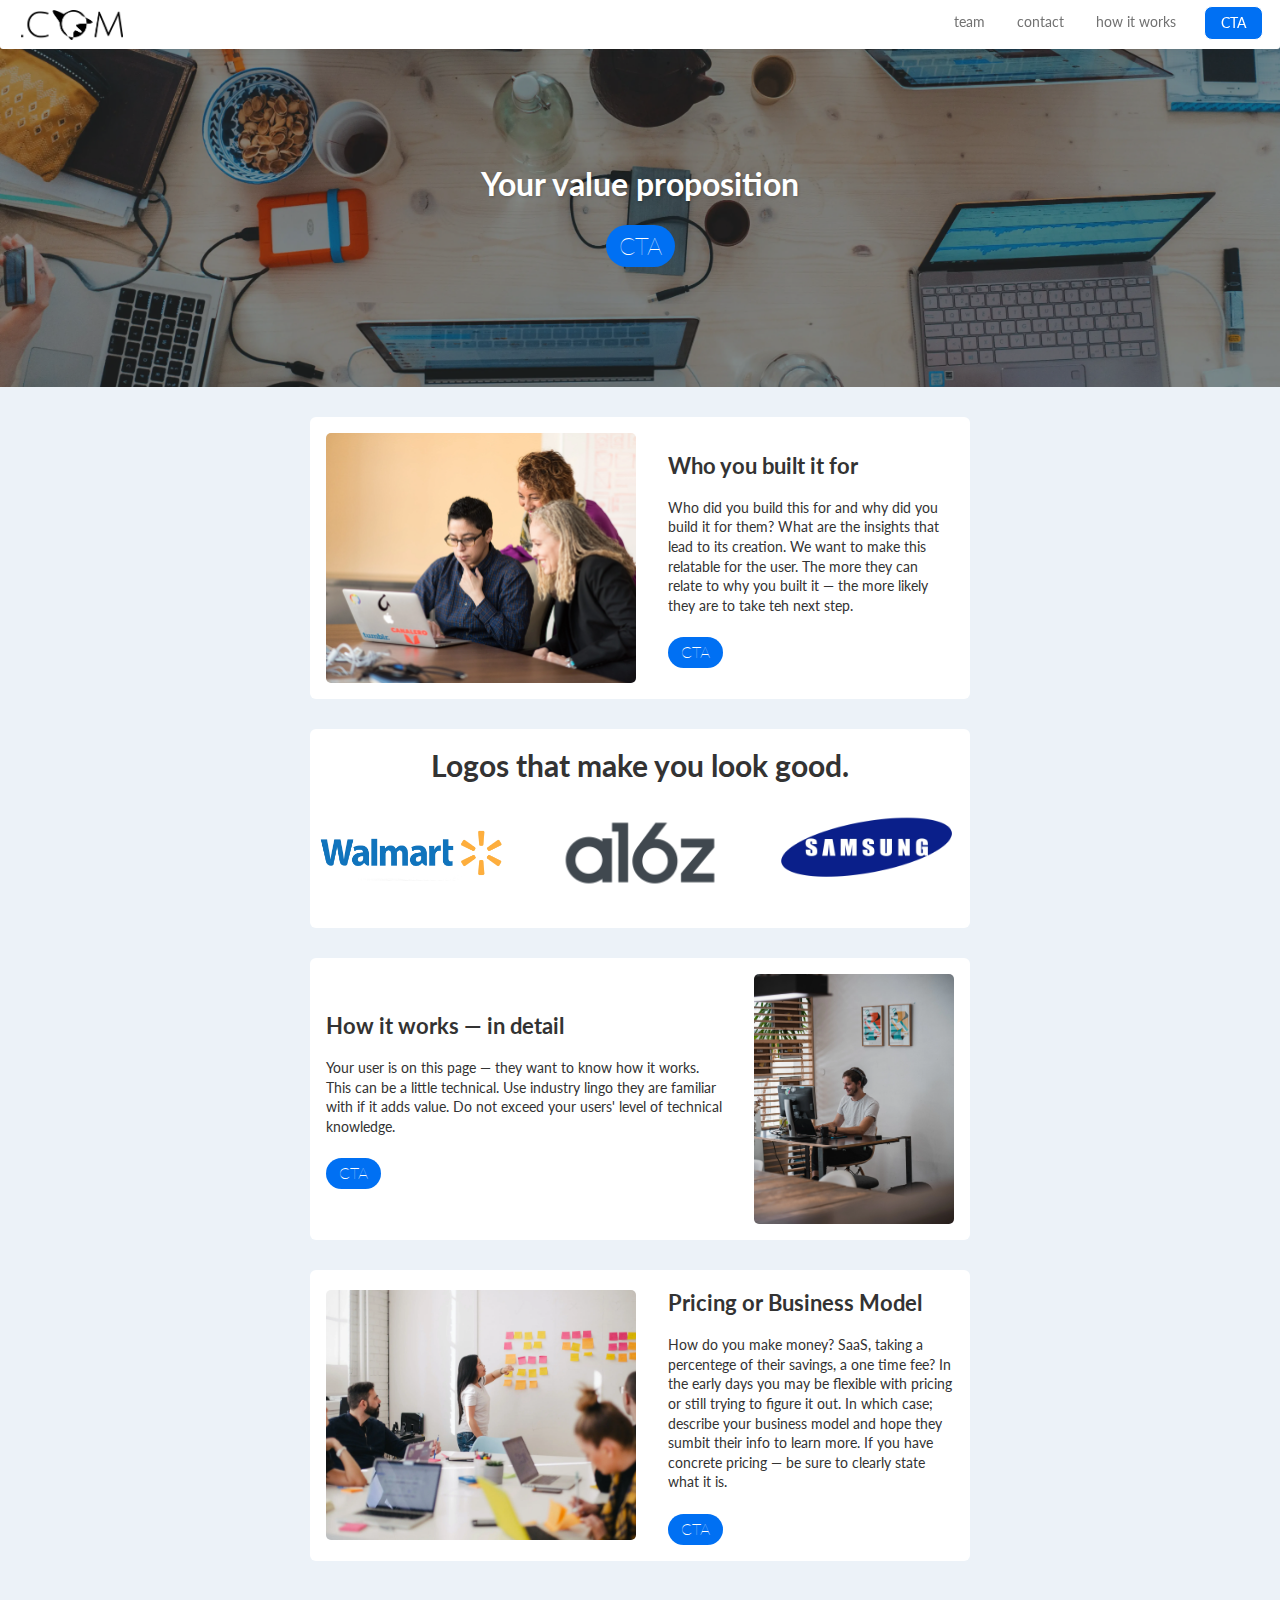
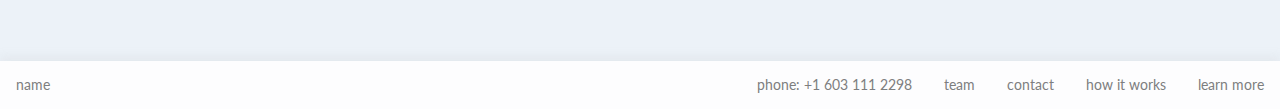
<file: how-it-works.html>
<html>
  <head>
    <meta charset="utf-8" />
    <meta http-equiv="X-UA-Compatible" content="IE=edge" />
    <meta name="viewport" content="width=device-width" />
    <title>Free SAAS Lander — How It Works</title>
    <link rel="icon" type="image/x-icon" href="logos/favicon.ico">

    <!-- Put an Inspectlet code snippet here -->

    <!-- Inspectlet end -->

    <!-- Put a Google Analytics code snippet here -->

    <!-- Google Analytics tag vend-->

    <!-- Put a Google Optimize code snippet here -->

    <!-- Google Optimize tag end-->

    <link rel="stylesheet" href="https://maxcdn.bootstrapcdn.com/bootstrap/3.2.0/css/bootstrap.min.css"/>
    <link rel="stylesheet" href="css/style.css" />
  </head>

  <body>

    <!-- Navbar CSS can be found in the file "navbar"-->
    <div class="navbar">
      <ul>
        <li id="logo"><a href="index.html"><img src="logos/logo.seethrough.webp" id="logo" /></a></li>
        <li><a href="learn-more.html" id="navbar-learn">CTA</a></li>
        <li><a href="how-it-works.html">how it works</a></li>
        <li><a href="learn-more.html">contact</a></li>
        <li><a href="team.html">team</a></li>
      </ul>
    </div>

    <!-- banner CSS can be found in the file "banner"-->
    <div
      class="banner"
      style="
        background-image: linear-gradient(
            rgba(0, 0, 0, 0.4),
            rgba(0, 0, 0, 0.4)
          ),
          url(banner_images/marvin-meyer-SYTO3xs06fU-unsplash.webp);
      "
    >
      <div class="container">
        <h1>
          Your value proposition
        </h1>
        <button class="button-banner no-dec">
          <a class="no-dec" href="learn-more.html">CTA</a>
        </button>
      </div>
    </div>

    <!-- landing-page-grid CSS can be found in the file "landing-page-grid"-->
    <div class="landing-page-grid">

      <!-- card-product CSS can be found in the file "card"-->
      <div class="card-product">
        <img
          src="webp conversions/christina-wocintechchat-com-NDoVgcS_lZM-unsplash.webp"
        />
        <div class="card-product-infos">
          <h2>Who you built it for</h2>
          <p>
            Who did you build this for and why did you build it for them?
            What are the insights that lead to its creation. We want to 
            make this relatable for the user. The more they can relate to why
            you built it — the more likely they are to take teh next step. 
          </p>
          <button class="btn-medium">
            <a href="learn-more.html">CTA</a>
          </button>
        </div>
      </div>

      <!-- logo-card CSS can be found in the file "logo-card"-->
      <div class="logo-card">
        <div class="logo-card-infos logo-card-center">
          <h2>Logos that make you look good.</h2>
        </div>
        <div class="logo-grid">
         <img src="webp conversions/walmart.webp" />
          <img src="webp conversions/a16z.webp" />
          <img src="webp conversions/samsung.webp" />
        </div>
      </div>

      <div class="card-product">
        <div class="card-product-infos">
          <h2>How it works — in detail</h2>
          <p>
            Your user is on this page — they want to know how it works. This can
            be a little technical. Use industry lingo they are familiar with if
            it adds value. Do not exceed your users' level of technical
            knowledge.
          </p>
          <button class="btn-medium">
            <a href="learn-more.html">CTA</a>
          </button>
        </div>
        <img
          src="webp conversions/the-9th-coworking-kdRggDmQGI4-unsplash.webp"
        />
      </div>

      <div class="card-product">
        <img
          src="webp conversions/jason-goodman-Oalh2MojUuk-unsplash.webp"
        />
        <div class="card-product-infos">
          <h2>Pricing or Business Model</h2>
          <p>
            How do you make money? SaaS, taking a percentege of their savings, a
            one time fee? In the early days you may be flexible with
            pricing or still trying to figure it out. In which case; describe your 
            business model and hope they sumbit their info to learn more. If you 
            have concrete pricing — be sure to clearly state what it is. 
          </p>
          <button class="btn-medium">
            <a href="learn-more.html">CTA</a>
          </button>
        </div>
      </div>

    </div>
    
    <!-- footer CSS can be found in the file "footer"-->
    <div class="footer">
      <ul>
        <li id="footer-logo"><a href="index.html">name</a></li>
        <li><a href="learn-more.html">learn more</a></li>
        <li><a href="how-it-works.html">how it works</a></li>
        <li><a href="learn-more.html">contact</a></li>
        <li><a href="team.html">team</a></li>
        <li><a href="tel:6031112298">phone: +1 603 111 2298</a></li>
      </ul>
    </div>
  </body>
</html>
</file>
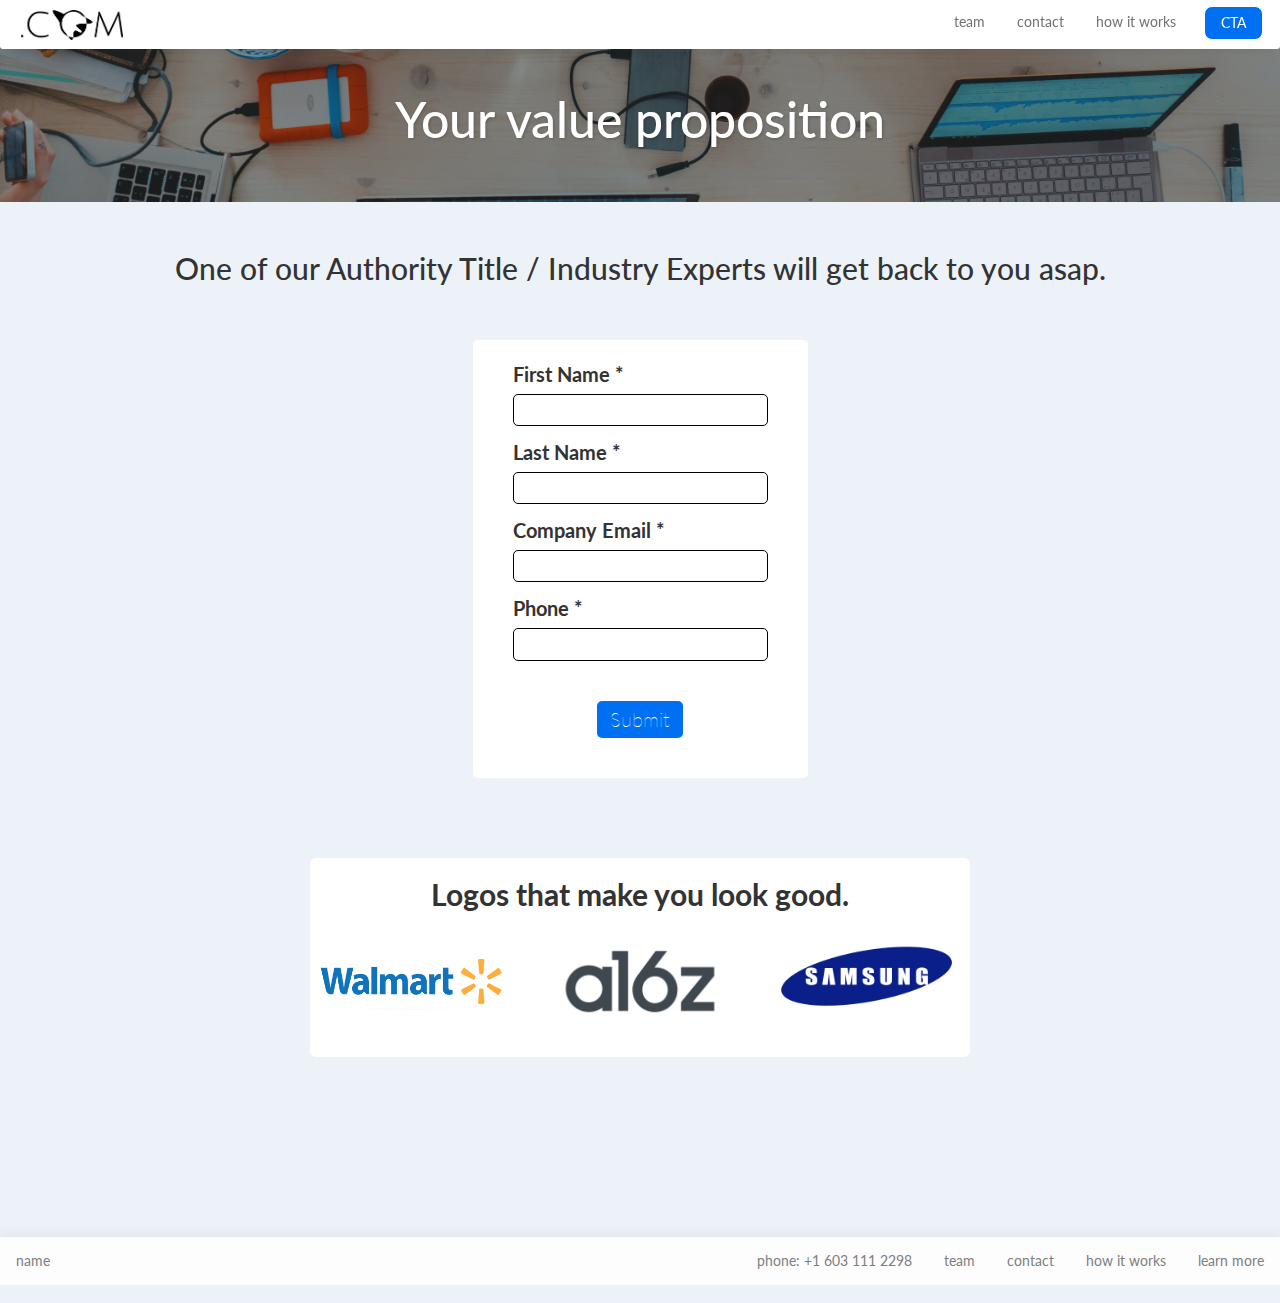
<file: learn-more.html>
<html>
  <head>
    <meta charset="utf-8" />
    <meta http-equiv="X-UA-Compatible" content="IE=edge" />
    <meta name="viewport" content="width=device-width" />
    <title>Free SAAS Lander — Learn More</title>
    <link rel="icon" type="image/x-icon" href="logos/favicon.ico">

    <!-- Put an Inspectlet code snippet here -->

    <!-- Inspectlet end-->

    <!-- Put a Google Analytics code snippet here -->

    <!-- Google Analytics tag end-->
      
    <!-- Put a Google Optimize code snippet here -->

    <!-- Google Optimize tag end-->

    <link rel="stylesheet" href="https://maxcdn.bootstrapcdn.com/bootstrap/3.2.0/css/bootstrap.min.css"/>
    <link rel="stylesheet" href="css/style.css" />
  </head>

  <body>

    <!-- navbar CSS can be found in the file "navbar"-->
    <div class="navbar">
      <ul>
        <li id="logo"><a href="index.html"><img src="logos/logo.seethrough.webp" id="logo" /></a></li>
        <li><a href="learn-more.html" id="navbar-learn">CTA</a></li>
        <li><a href="how-it-works.html">how it works</a></li>
        <li><a href="learn-more.html">contact</a></li>
        <li><a href="team.html">team</a></li>
      </ul>
    </div>

    <!-- banner-3 CSS can be found in the file "banner"-->
    <div
      class="banner-3"
      style="
        background-image: linear-gradient(
            rgba(0, 0, 0, 0.4),
            rgba(0, 0, 0, 0.4)
          ),
          url(banner_images/marvin-meyer-SYTO3xs06fU-unsplash.webp);">

      <div class="container">
        <h1>Your value proposition</h1>
      </div>
    </div>

    <!-- landing-page-grid CSS can be found in the file "landing-page-grid"-->
    <div class="landing-page-grid">
      <h3 class="form-card-header">
        One of our Authority Title / Industry Experts will get back to you asap.
      </h3>

      <!-- all form related css can be found in the file "form-style"-->
      <div class="form-card">
        <form
          method="POST"
          action="https://script.google.com/macros/s/AKfycbwH2nmhpyEvltzP8KFR-GFFek1V8VQxrSAIVTeIEKO3SwYg0A1AZIEpTn_0ynW1PM_YVQ/exec"
        >
          <label for="fname">First Name *</label><br />
          <input type="text" id="fname" name="fname" required /><br />
          <label for="lname">Last Name *</label><br />
          <input type="text" id="lname" name="lname" required /><br />
          <label for="email">Company Email *</label><br />
          <input type="email" id="email" name="email" required /><br />
          <label for="phone">Phone *</label><br />
          <input type="tel" id="phone" name="phone" required /><br /><br />
          <input type="submit" value="Submit" class="btn-form-card" /><br />
        </form>
      </div>

      <br/>


      <!-- Uncomment the code below for third party form injection -->
      <!-- <div class="form-card-third-party"> -->
        <!-- Hubspot Form injection open -->
        <!-- Hubspot Form injection close -->
      <!-- </div> -->

      <!-- logo-card CSS can be found in the file "logo-card"-->
      <div class="logo-card">
        <div class="logo-card-infos logo-card-center">
          <h2>Logos that make you look good.</h2>
        </div>

        <div class="logo-grid">
         <img src="webp conversions/walmart.webp" />
          <img src="webp conversions/a16z.webp" />
          <img src="webp conversions/samsung.webp" />
        </div>
      </div>
    </div>

    <!-- break CSS can be found in the file "page-break"-->
    <div class="break"></div>
    <div class="break"></div>

    <!-- footer CSS can be found in the file "footer"-->
    <div class="footer">
      <ul>
        <li id="footer-logo"><a href="index.html">name</a></li>
        <li><a href="learn-more.html">learn more</a></li>
        <li><a href="how-it-works.html">how it works</a></li>
        <li><a href="learn-more.html">contact</a></li>
        <li><a href="team.html">team</a></li>
        <li><a href="tel:6031112298">phone: +1 603 111 2298</a></li>
      </ul>
    </div>
  </body>
</html>
</file>
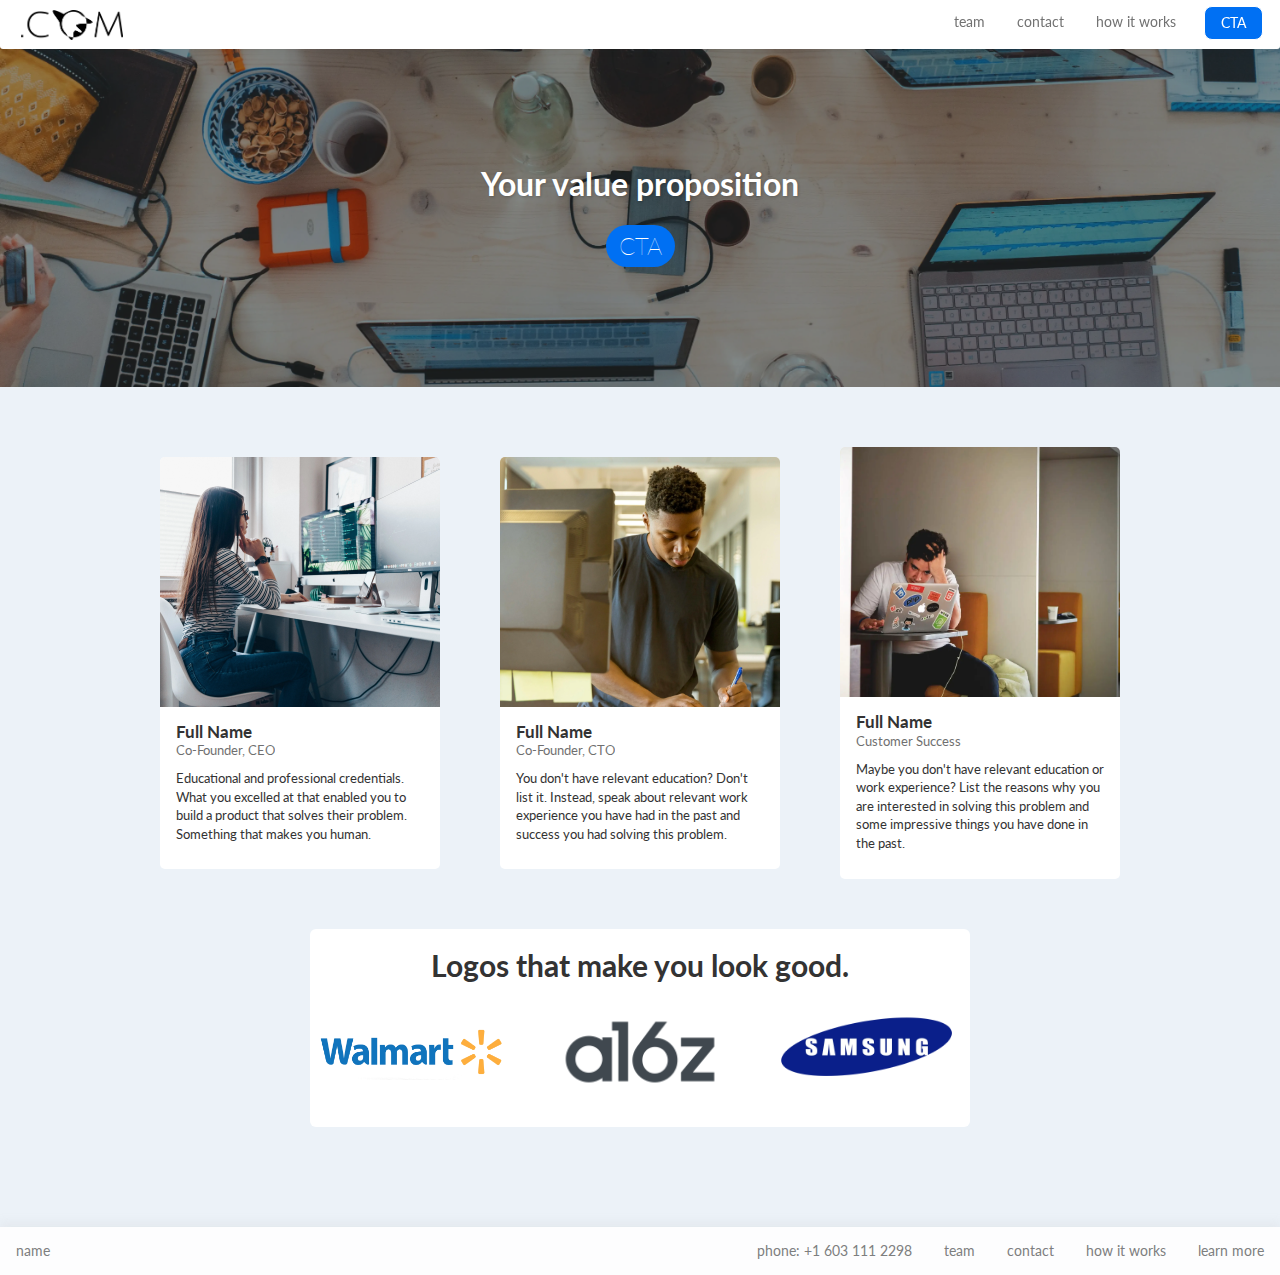
<file: team.html>
<html>

  <head>
    <meta charset="utf-8">
    <meta http-equiv="X-UA-Compatible" content="IE=edge">
    <meta name="viewport" content="width=device-width" >
    <title>Free SAAS Lander — Team</title>
    <link rel="icon" type="image/x-icon" href="logos/favicon.ico">

    <!-- Put an Inspectlet code snippet here -->

    <!-- Inspectlet end -->

    <!-- Put a Google Analytics code snippet here -->

    <!-- Google Analytics tag end-->
      
    <!-- Put a Google Optimize code snippet here -->

    <!-- Google Optimize tag end-->

    <link rel="stylesheet" href="https://maxcdn.bootstrapcdn.com/bootstrap/3.2.0/css/bootstrap.min.css">
    <link rel="stylesheet" href="css/style.css">
  </head>

  <body>

    <!-- navbar CSS can be found in the file "navbar"-->
    <div class="navbar">
      <ul>
        <li id="logo"><a href="index.html"><img src="logos/logo.seethrough.webp" id="logo" /></a></li>
        <li><a href="learn-more.html" id="navbar-learn">CTA</a></li>
        <li><a href="how-it-works.html">how it works</a></li>
        <li><a href="learn-more.html">contact</a></li>
        <li><a href="team.html">team</a></li>
      </ul>
    </div>

    <div class="banner" style="background-image: linear-gradient(rgba(0,0,0,0.4),rgba(0,0,0,0.4)), url(banner_images/marvin-meyer-SYTO3xs06fU-unsplash.webp);">
      <div class="container">
        <h1>Your value proposition</h1>
        <button class="button-banner no-dec"><a class="no-dec" href="learn-more.html">CTA</a></button>
      </div>
    </div>

    <!-- team-page-flex-display CSS can be found in the file "team-page-grid"-->
    <div class="team-page-flex-display">

      <!-- card-trip CSS can be found in the file "team-card"-->
      <div class="card-trip">
        <img src="webp conversions/nicole-wolf-CZ9AjMGKIFI-unsplash.webp" />
        <div class="card-trip-infos">
          <div>
            <h2>Full Name</h2>
            <p class="card-trip-title">Co-Founder, CEO</p>
            <div class="small-break"></div>
              <p id="card-trip-description">
                Educational and professional credentials.
                What you excelled at that enabled you to build
                a product that solves their problem. Something
                that makes you human.
              </p>
          </div>
        </div>
      </div>

      <div class="card-trip">
        <img src="webp conversions/linkedin-sales-solutions-EI50ZDA-l8Y-unsplash.webp" />
        <div class="card-trip-infos">
          <div>
            <h2>Full Name</h2>
            <p class="card-trip-title">Co-Founder, CTO</p>
            <div class="small-break"></div>
              <p id="card-trip-description">
                You don't have relevant education? Don't list it.
                Instead, speak about relevant work experience you have
                had in the past and success you had solving this problem. 
              </p>
          </div>
        </div>
      </div>

      <div class="card-trip">
        <img src="webp conversions/tim-gouw-1K9T5YiZ2WU-unsplash.webp" />
        <div class="card-trip-infos">
          <div>
            <h2>Full Name</h2>
            <p class="card-trip-title">Customer Success</p>
            <div class="small-break"></div>
              <p id="card-trip-description">
                Maybe you don't have relevant education or work experience?
                List the reasons why you are interested in solving this
                problem and some impressive things you have done in the past.
              </p>
          </div>
        </div>
      </div>

    </div>

  <!-- landing-page-grid CSS can be found in the file "landing-page-grid"-->
  <div class="landing-page-grid">

    <!-- logo-card CSS can be found in the file "logo-card"-->
    <div class="logo-card">
      <div class="logo-card-infos logo-card-center">
        <h2>Logos that make you look good.</h2>
      </div>
      <div class="logo-grid">
       <img src="webp conversions/walmart.webp" />
        <img src="webp conversions/a16z.webp" />
        <img src="webp conversions/samsung.webp" />
      </div>
    </div>

  </div>

    <!-- footer CSS can be found in the file "footer"-->
    <div class="footer">
      <ul>
        <li id="footer-logo"><a href="index.html">name</a></li>
        <li><a href="learn-more.html">learn more</a></li>
        <li><a href="how-it-works.html">how it works</a></li>
        <li><a href="learn-more.html">contact</a></li>
        <li><a href="team.html">team</a></li>
        <li><a href="tel:6031112298">phone: +1 603 111 2298</a></li>

      </ul>
    </div>
  </body>
</html>
</file>
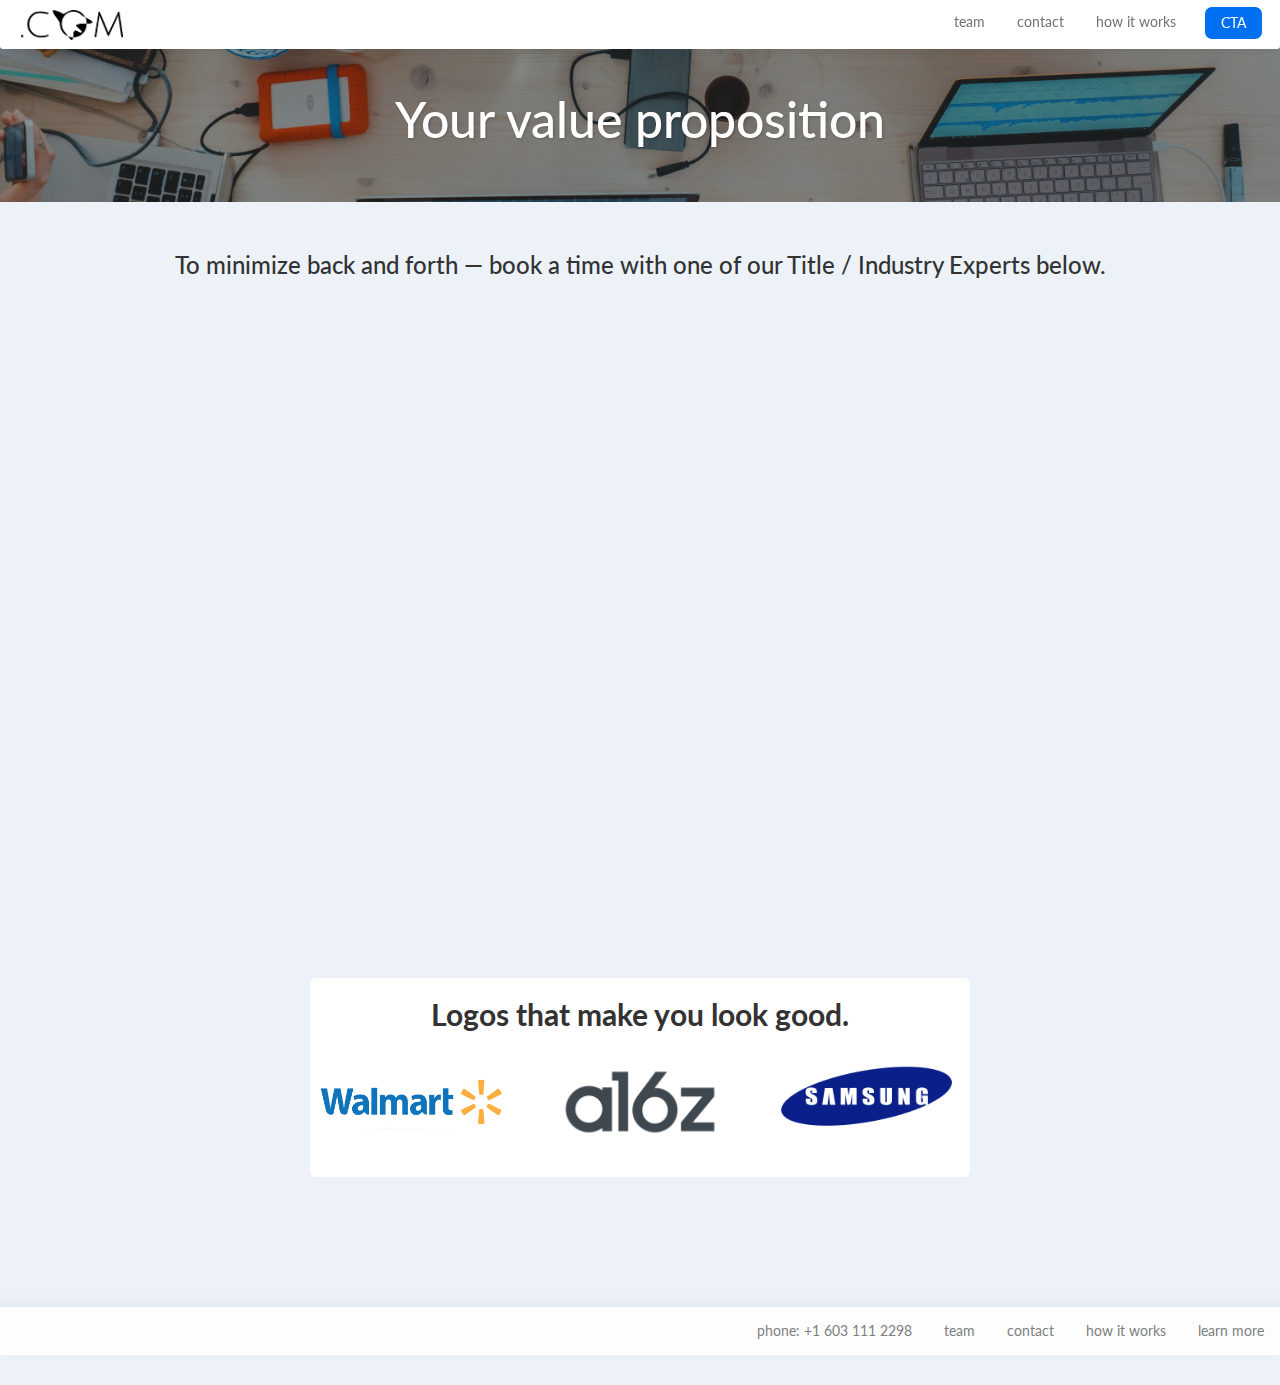
<file: thank-you.html>
<html>
  <head>
    <meta charset="utf-8" />
    <meta http-equiv="X-UA-Compatible" content="IE=edge" />
    <meta name="viewport" content="width=device-width" />
    <title>Free SAAS Lander — Thanks</title>
    <link rel="icon" type="image/x-icon" href="logos/favicon.ico">

    <!-- Put an Inspectlet code snippet here -->

    <!-- Inspectlet end -->

    <!-- Put a Google Analytics code snippet here -->

    <!-- Google Analytics tag end-->
      
    <!-- Put a Google Optimize code snippet here -->

    <!-- Google Optimize tag end-->

    <link rel="stylesheet" href="https://maxcdn.bootstrapcdn.com/bootstrap/3.2.0/css/bootstrap.min.css"/>
    <link rel="stylesheet" href="css/style.css" />
  </head>

  <body>

    <!-- navbar CSS can be found in the file "navbar"-->
    <div class="navbar">
      <ul>
        <li id="logo"><a href="index.html"><img src="logos/logo.seethrough.webp" id="logo" /></a></li>
        <li><a href="learn-more.html" id="navbar-learn">CTA</a></li>
        <li><a href="how-it-works.html">how it works</a></li>
        <li><a href="learn-more.html">contact</a></li>
        <li><a href="team.html">team</a></li>
      </ul>
    </div>

    <!-- banner-3 CSS can be found in the file "banner"-->
    <div
      class="banner-3"
      style="
        background-image: linear-gradient(
            rgba(0, 0, 0, 0.4),
            rgba(0, 0, 0, 0.4)
          ),
          url(banner_images/marvin-meyer-SYTO3xs06fU-unsplash.webp);
      "
    >
      <div class="container">
        <h1>Your value proposition</h1>
      </div>
    </div>

    <!-- landing-page-grid CSS can be found in the file "landing-page-grid"-->
    <div class="landing-page-grid">
      <h3>
        To minimize back and forth — book a time with one of our Title /
        Industry Experts below.
      </h3>

      <!-- Calendly inline widget begin -->
      <div
        class="calendly-inline-widget"
        data-url="https://calendly.com/notreal420/30min"
        style="min-width: 320px; height: 630px"
      ></div>
      <script
        type="text/javascript"
        src="https://assets.calendly.com/assets/external/widget.js"
        async
      ></script>
      <!-- Calendly inline widget end -->
      
      <div class="logo-card">
        <div class="logo-card-infos logo-card-center">
          <h2>Logos that make you look good.</h2>
        </div>
        <div class="logo-grid">
         <img src="webp conversions/walmart.webp" />
          <img src="webp conversions/a16z.webp" />
          <img src="webp conversions/samsung.webp" />
        </div>
      </div>

    <!-- footer CSS can be found in the file "footer"-->
    <div class="footer">
      <ul>
        <li id="footer-logo"><a href="index.html"></a></li>
        <li><a href="learn-more.html">learn more</a></li>
        <li><a href="how-it-works.html">how it works</a></li>
        <li><a href="learn-more.html">contact</a></li>
        <li><a href="team.html">team</a></li>
        <li><a href="tel:6031112298">phone: +1 603 111 2298</a></li>
      </ul>
    </div>
  </body>
</html>
</file>
<file: css/style.css>
/* --- Google Fonts --- */
@import url('https://fonts.googleapis.com/css2?family=Inter:wght@200;300&display=swap');
@import url('https://fonts.googleapis.com/css2?family=Nunito&display=swap');
@import url('https://fonts.googleapis.com/css2?family=Lato&display=swap');

/* --- Components design --- */
@import url("components/button.css");
@import url("components/card.css");
@import url("components/banner.css");
@import url("components/navbar.css");
@import url("components/quote-card.css");
@import url("components/logo-card.css");
@import url("components/landing-page-grid.css");
@import url("components/footer.css");
@import url("components/page-break.css");
@import url("components/team-card.css");
@import url("components/team-page-grid.css");
@import url("components/form-style.css");
/* @import url("components/pricing-card.css");
@import url("components/pricing-grid.css"); */
/*@import url("components/list.css");/*

/* --- Fonts --- */
body {
  font-family: "lato";
  padding-bottom: 0px;
  background-color: rgb(236, 242, 248);
}
h1, h2, h3 {
  font-family: "lato";
}


@media screen and (max-width: 660px) 
{

html {
width: fit-content;
}
}
</file>
